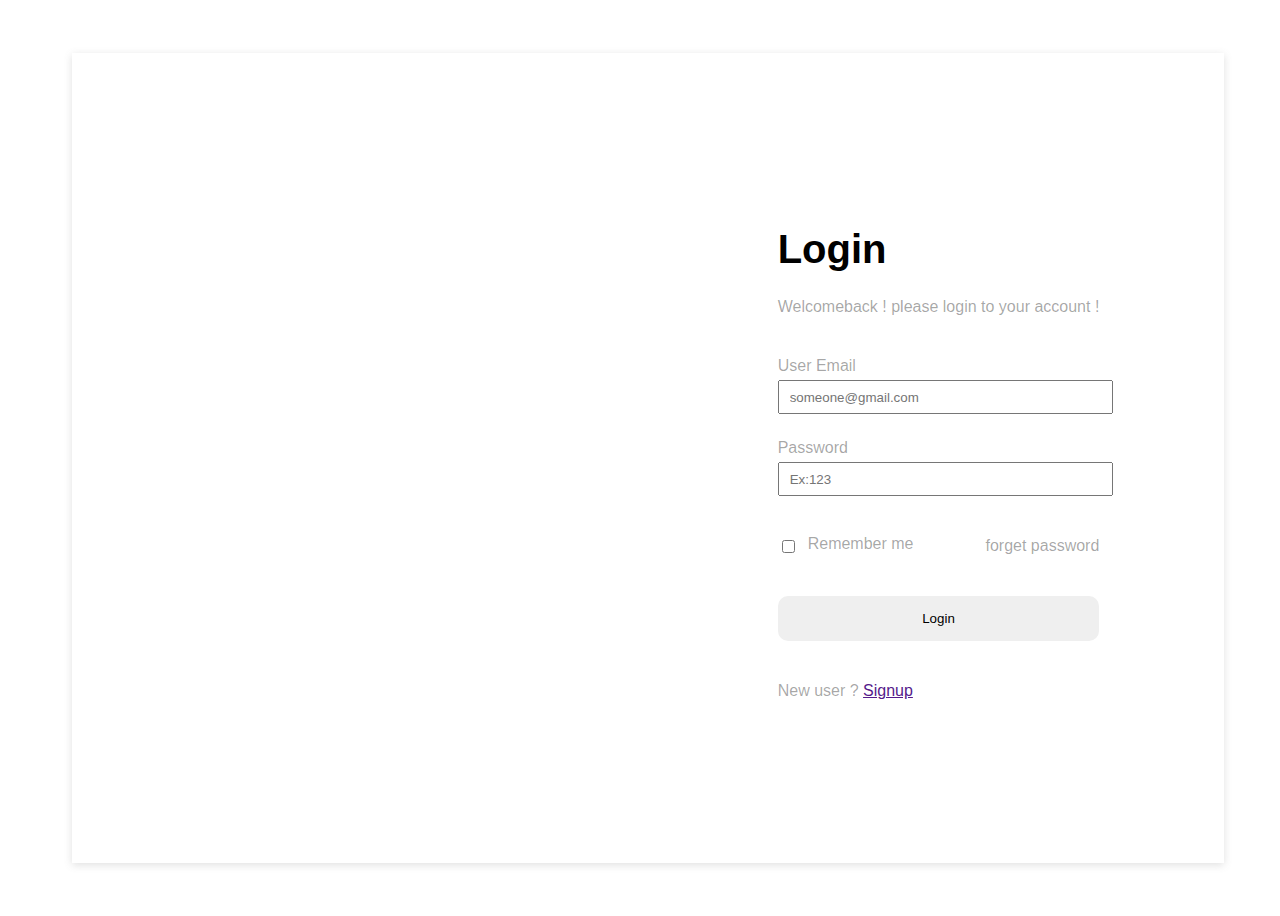
<file: index.html>
<!DOCTYPE html>
<html lang="en">
<head>
    <meta charset="UTF-8">
    <meta name="viewport" content="width=device-width, initial-scale=1.0">
    <title>Document</title>
    <style>
        *{
            padding: 0;
            font-family: Arial, Helvetica, sans-serif;
        }
        body{
            width: 100%;
            height: 100vh;
            display: flex;
            justify-content: center;
            align-items: center;

        }
        .container{
            width: 90%;
            height: 90vh;
            box-shadow: rgba(99, 99, 99, 0.2) 0px 2px 8px 0px;
          
            display: flex;

        }
        .container>.left{
            width: 50%;
            height: 100%;
            background-repeat: no-repeat;
            background-size: cover;
            background-position: center;
            display: flex;
            align-items: center;
            padding-left: 10px;
            background-image: url('https://i.pinimg.com/736x/05/43/3c/05433c9e677812cbe3ed3f5f9c8f5c11.jpg');
           
        }
       
        .container>.right{
             width: 50%;
            height: 100%;
            display: flex;
            justify-content: center;
            align-items: center;
            gap: 20px;
           


        }
        .container>.right>.center{
            display: flex;
            flex-direction: column;
            gap: 25px;
            
        }
      h1{
            font-weight: 900;
            font-size: 40px;
        }
        p{
            color: rgba(0, 0, 0, 0.357);
        }
        .username {
            display: flex;
            flex-direction: column;

            input{
                height: 30px;
                width: 100%;
                padding-left: 10px;
            }
        }
        .pass{
             display: flex;
            flex-direction: column;
            

            input{
                height: 30px;
                width: 100%;
                padding-left: 10px;
            }
        }
        .checkbox{
            display: flex;
            justify-content:space-between;
        }
        label{
            margin-bottom: 5px;
            color: rgba(0, 0, 0, 0.358);
        }

        

    </style>
</head>
<body>


    <div class="container">
        <div class="left">
            <h1 style="font-weight: 900; color: white; font-size: 55px;">WELCOME <br> BACK</h1>

        </div>
        <div class="right">

            <div class="center">
                 <div>
            <h1>Login</h1>
            <p>Welcomeback ! please login to your account ! </p>
          </div>

          <div class="username">
            <label for="">User Email</label>
            <input type="text" placeholder="someone@gmail.com">
          </div>
          <div class="pass">
            <label for="">Password</label>
            <input type="text" placeholder="Ex:123">
          </div>

          <div class="checkbox">
           <div style="display: flex ; align-items: center; gap: 10px;">
            
            <input type="checkbox">
             <label for="">Remember me</label>
           </div>
           <p>forget password</p>

          </div>

          <div class="btn">
            <button style="width: 100%; padding: 15px 0px; border-radius: 10px; border: none;">Login</button>
          </div>
          <p>New user ? <a href="">Signup</a></p>

            </div>
         

        </div>
    </div>


    
</body>
</html>
</file>
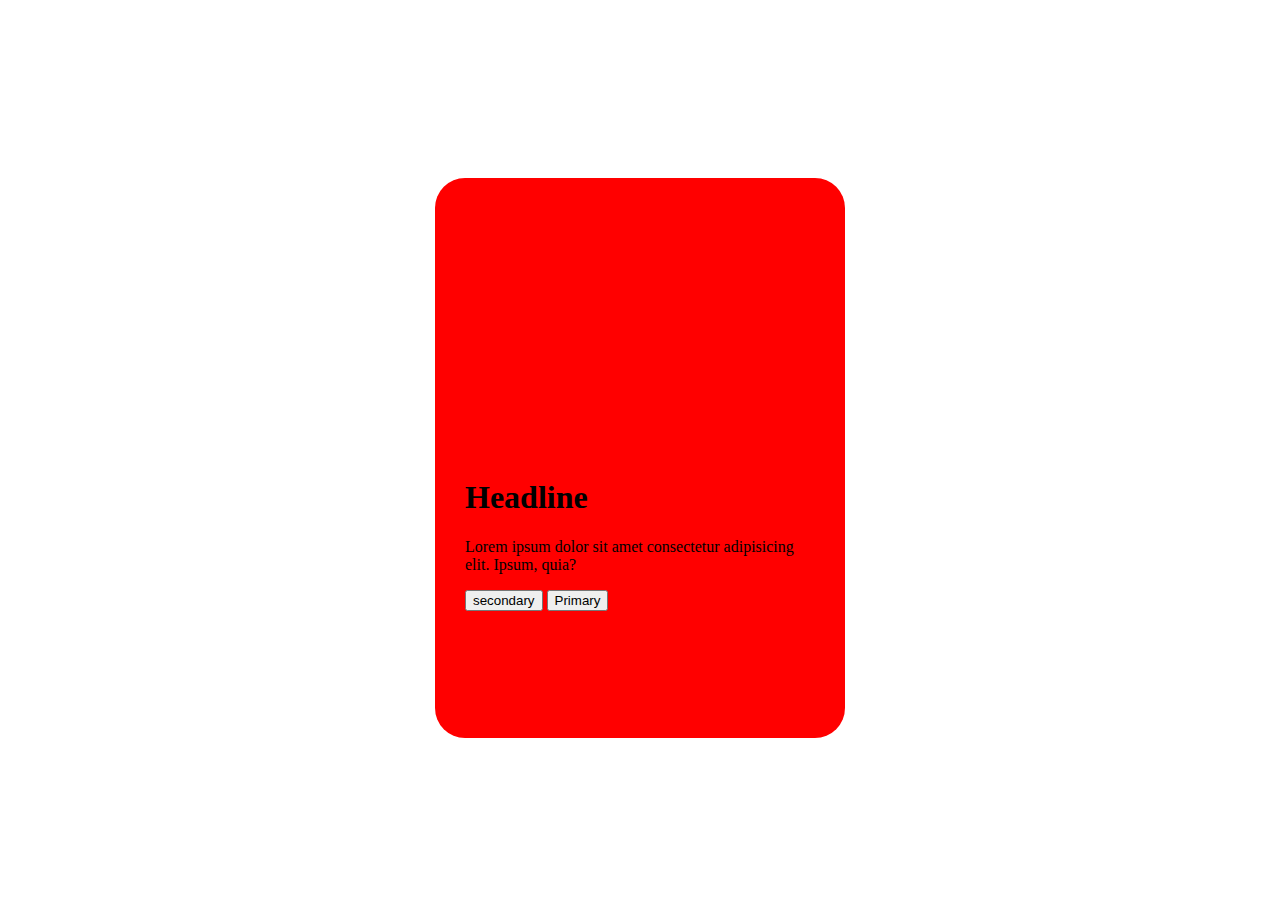
<file: card_hover.html>
<!DOCTYPE html>
<html lang="en">
<head>
    <meta charset="UTF-8">
    <meta name="viewport" content="width=device-width, initial-scale=1.0">
    <title>Document</title>

    <style>

        .container{
            display: flex;
            justify-content: center;
            align-items: center;
            height: 100vh;
            
        }
        .container>.card{
            background-color: red;
            width: 350px;
            height: 500px;
            border-radius: 30px;
            padding: 30px;

        }
        .container>.card>.image{
            height: 50%;
            width: 100%;
            background-image: url('https://i.pinimg.com/736x/6d/c4/d6/6dc4d6d8b8b11839de2b5e2c243b8f30.jpg');
            border-radius: 30px;
            background-position: top;
            background-size: cover;
        }
         .container>.card>.image:hover{
            height: 50%;
            width: 100%;
            border-radius: 30px;
            transform: scaleX(-1);
            background-position: top;
            background-size: cover;
         }



    </style>
</head>
<body>

    <div class="container">
        <div class="card">
            <div class="image">

            </div>
            <div class="text">
                <h1>Headline</h1>
                <p>Lorem ipsum dolor sit amet consectetur adipisicing elit. Ipsum, quia?</p>
            </div>
            <div class="btn">
                <button>secondary</button>
                <button>Primary</button>
            </div>

        </div>
    </div>
    
</body>
</html>
</file>
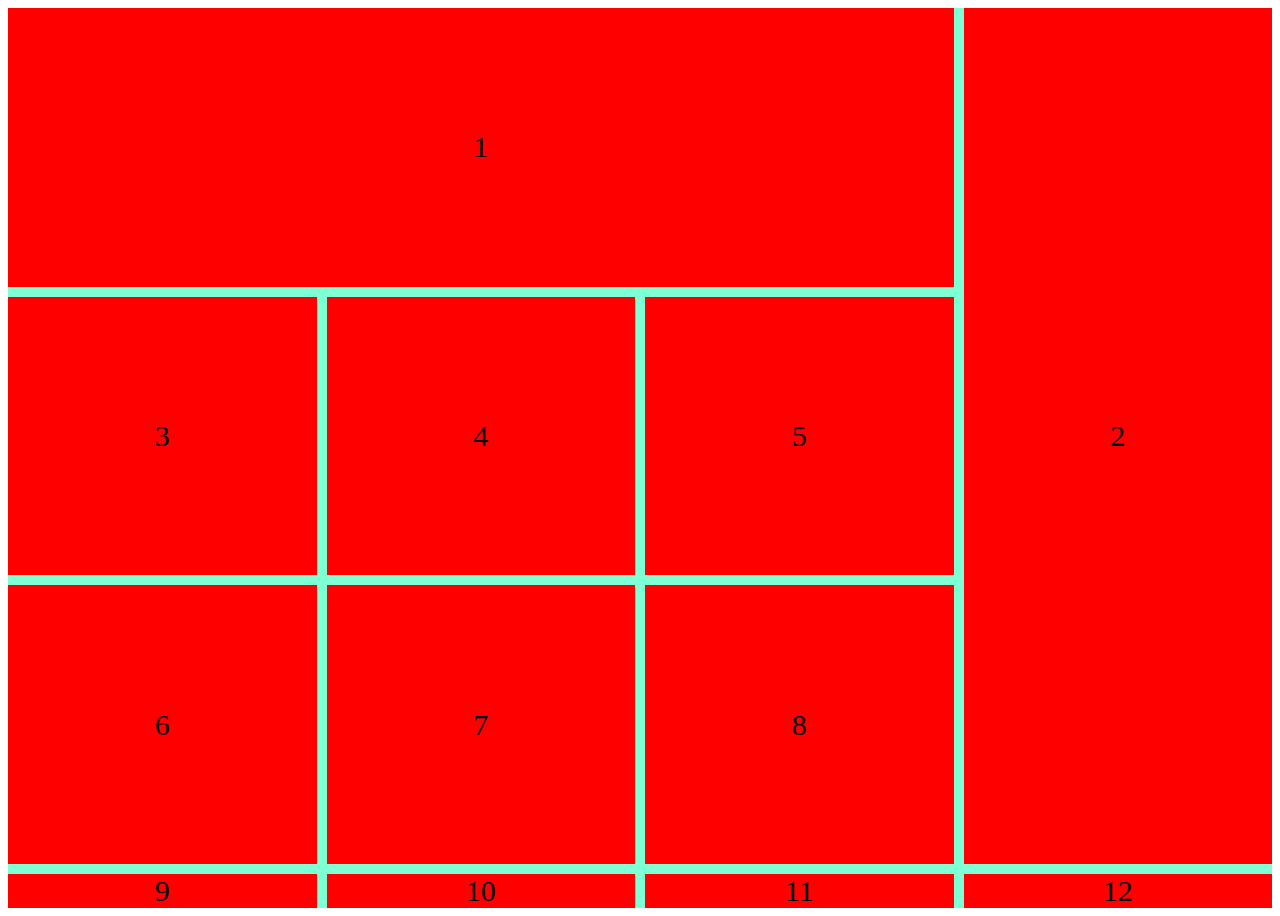
<file: displayGride.html>
<!DOCTYPE html>
<html lang="en">
<head>
    <meta charset="UTF-8">
    <meta name="viewport" content="width=device-width, initial-scale=1.0">
    <title>Document</title>
    <style>

        .container{
            width: 100%;
            height: 100vh;
            background-color: aquamarine;
            display: grid;
            grid-template-columns:repeat(4,10fr);
            grid-template-rows:  repeat(3,1fr);
            gap: 10px;

        }
        .box{
            background-color: red;
            font-size: 30px;
            display: flex;
            justify-content: center;
            align-items: center;
        }
        .box1{
            grid-column: 1/4;
        }
        .box2{
            grid-column: 4/5;
            grid-row: 1/4;
        }

    </style>
</head>
<body>

    <div class="container">
    <div class="box box1">1</div>
    <div class="box box2">2</div>
    <div class="box box3">3</div>
    <div class="box box4">4</div>
    <div class="box box5">5</div>
    <div class="box box6">6</div>
    <div class="box box7">7</div>
    <div class="box box8">8</div>
    <div class="box box9">9</div>
    <div class="box box10">10</div>
    <div class="box box11">11</div>
    <div class="box box12">12</div>
    </div>


    
</body>
</html>
</file>
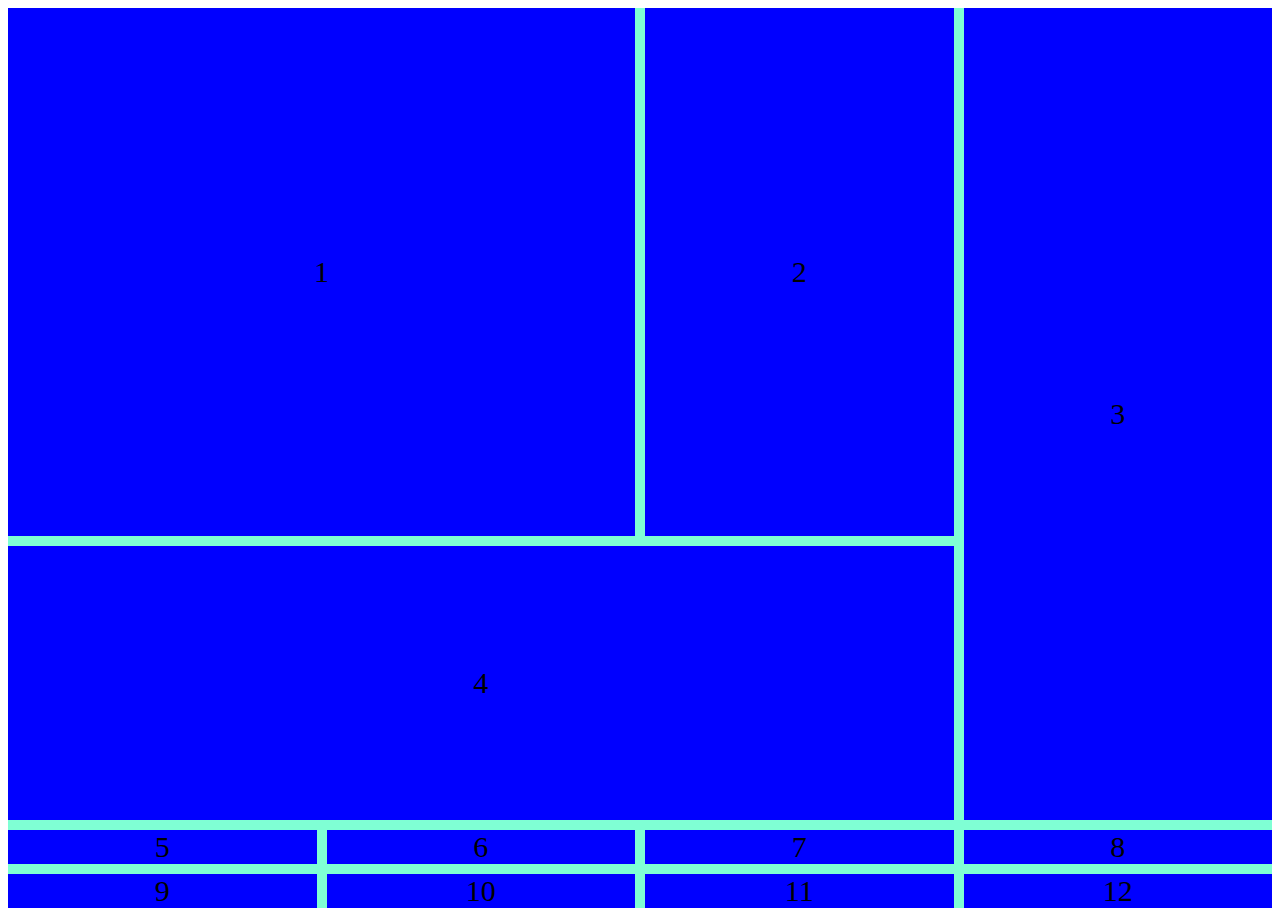
<file: GridArea.html>
<!DOCTYPE html>
<html lang="en">
<head>
    <meta charset="UTF-8">
    <meta name="viewport" content="width=device-width, initial-scale=1.0">
    <title>Document</title>

    <style>
        .container{
            width: 100%;
            height: 100vh;
            background-color: aquamarine;
            display: grid;
            grid-template-columns: repeat(4,1fr);
            grid-template-rows: 2fr 1fr ;
            gap: 10px;

            grid-template-areas: "A A C D "
                                 "E E E D "
                                 "E E E D ";
        }
        .box{
            background-color: blue;
            color: black;
            display: flex;
            justify-content: center;
            align-items: center;
            font-size: 30px;
        }
        .box1{
            grid-area: A;
        }
        .box3{
            grid-area: D;
        }
        .box4{
            grid-area: E;
        }
    </style>
</head>
<body>



    <div class="container">
        <div class="box box1">1</div>
    <div class="box box2">2</div>
    <div class="box box3">3</div>
    <div class="box box4">4</div>
    <div class="box box5">5</div>
    <div class="box box6">6</div>
    <div class="box box7">7</div>
    <div class="box box8">8</div>
    <div class="box box9">9</div>
    <div class="box box10">10</div>
    <div class="box box11">11</div>
    <div class="box box12">12</div>

    </div>
   

    
</body>
</html>
</file>
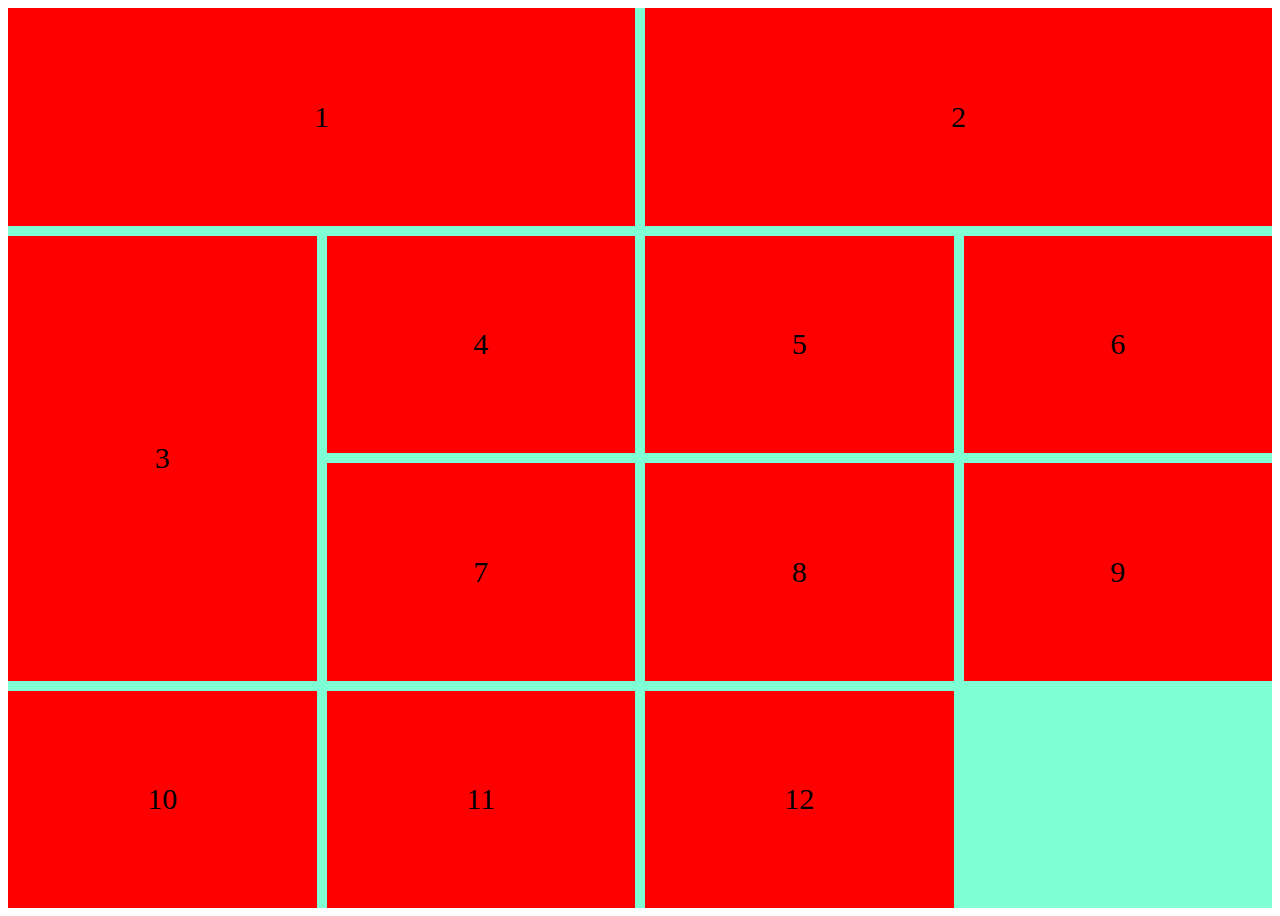
<file: nthGride.html>
<!DOCTYPE html>
<html lang="en">

<head>
    <meta charset="UTF-8">
    <meta name="viewport" content="width=device-width, initial-scale=1.0">
    <title>Document</title>

    <style>
        .container{
            width: 100%;
            height: 100vh;
            background-color: aquamarine;
            display: grid;
            grid-template-rows: repeat(4,1fr);
            grid-template-columns: repeat(4,1fr);
            gap: 10px;
        }
        .box{
            background-color: red;
            display: flex;
            justify-content: center;
            align-items: center;
            font-size: 30px;
        }
        .box:nth-child(1){
            grid-column: span 2;

        }
        .box:nth-child(2){
            grid-column: span 2;
        }
        .box:nth-child(3){
            grid-column: span 1;
            grid-row: span 2;
        }
     

    </style>
</head>

<body>

    <div class="container">
        <div class=" box">1</div>
        <div class=" box">2</div>
        <div class=" box">3</div>
        <div class=" box">4</div>
        <div class=" box">5</div>
        <div class=" box">6</div>
        <div class=" box">7</div>
        <div class=" box">8</div>
        <div class=" box">9</div>
        <div class=" box ">10</div>
        <div class=" box">11</div>
        <div class=" box">12</div>
    </div>


</body>

</html>
</file>
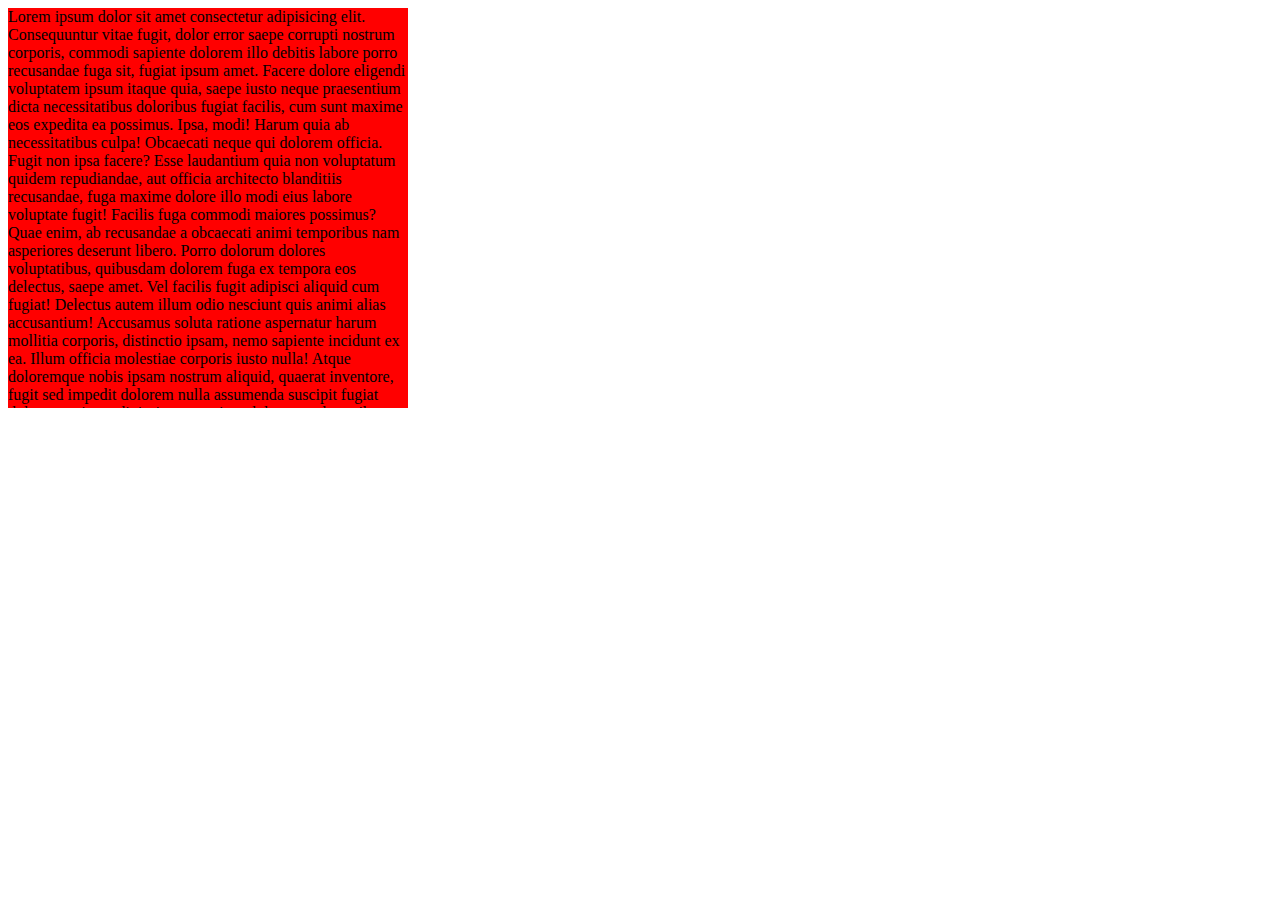
<file: podo.html>
<!DOCTYPE html>
<html lang="en">
<head>
    <meta charset="UTF-8">
    <meta name="viewport" content="width=device-width, initial-scale=1.0">
    <title>Document</title>
    <style>
        div{
            width: 400px;
            height: 400px;
            background-color: red;
            overflow: scroll;

        }
        div::-webkit-scrollbar{
            display: no;
        }
      


    </style>
</head>
<body>


    <div>
        Lorem ipsum dolor sit amet consectetur adipisicing elit. Consequuntur vitae fugit, dolor error saepe corrupti nostrum corporis, commodi sapiente dolorem illo debitis labore porro recusandae fuga sit, fugiat ipsum amet.
        Facere dolore eligendi voluptatem ipsum itaque quia, saepe iusto neque praesentium dicta necessitatibus doloribus fugiat facilis, cum sunt maxime eos expedita ea possimus. Ipsa, modi! Harum quia ab necessitatibus culpa!
        Obcaecati neque qui dolorem officia. Fugit non ipsa facere? Esse laudantium quia non voluptatum quidem repudiandae, aut officia architecto blanditiis recusandae, fuga maxime dolore illo modi eius labore voluptate fugit!
        Facilis fuga commodi maiores possimus? Quae enim, ab recusandae a obcaecati animi temporibus nam asperiores deserunt libero. Porro dolorum dolores voluptatibus, quibusdam dolorem fuga ex tempora eos delectus, saepe amet.
        Vel facilis fugit adipisci aliquid cum fugiat! Delectus autem illum odio nesciunt quis animi alias accusantium! Accusamus soluta ratione aspernatur harum mollitia corporis, distinctio ipsam, nemo sapiente incidunt ex ea.
        Illum officia molestiae corporis iusto nulla! Atque doloremque nobis ipsam nostrum aliquid, quaerat inventore, fugit sed impedit dolorem nulla assumenda suscipit fugiat dolore nesciunt adipisci accusantium dolorum voluptatibus necessitatibus. Veritatis?
        Illo magnam aliquam exercitationem illum deleniti voluptatum doloribus aperiam officiis obcaecati voluptatem reprehenderit sunt provident repudiandae atque, itaque ipsum esse aspernatur. Iste omnis odit adipisci commodi aspernatur id architecto neque.
        Expedita molestiae harum reprehenderit aliquid. Iusto cumque placeat ipsam sapiente necessitatibus labore consequuntur qui distinctio voluptatum doloremque odit nostrum eius dolorem saepe, atque libero! Voluptas possimus adipisci veritatis minus debitis?
        Minima assumenda, facilis rerum eum ad atque maiores eaque, aperiam iure amet neque maxime? Nostrum, neque praesentium, itaque sunt recusandae nesciunt odit necessitatibus officia ab minima quo vero exercitationem impedit.
        Nostrum minus magnam magni ipsam quasi error quisquam corporis praesentium, suscipit mollitia tempore, autem excepturi id quas est pariatur. Beatae nobis obcaecati tenetur! Nam nihil illo optio, aspernatur repudiandae voluptates?
        A, facere! Maiores, nobis cum. Architecto modi vel accusantium dolor repellendus, eveniet fugit quae! Dolores ad reiciendis accusamus cumque, voluptas velit odio labore dicta nobis laborum alias cupiditate rem? Omnis.
        Doloremque, sint aliquam fugiat nobis repellendus error minima, minus quidem omnis doloribus repudiandae nesciunt saepe reprehenderit, ipsam voluptatum soluta sequi ad delectus libero. Ab, id! Perspiciatis quas magni similique explicabo.
        Voluptatem mollitia aliquam sequi voluptatum omnis esse quos voluptate, in consequuntur optio exercitationem commodi rem dolor tempora fugit non corporis nesciunt quis dicta nulla, minima voluptas? Illum praesentium neque quod?
        Deserunt fuga adipisci inventore id alias ex delectus numquam iste asperiores, aspernatur voluptatibus, magnam consequatur voluptate impedit dicta, tenetur quisquam modi. Tempore deleniti ipsum, quia voluptates sit asperiores eius laudantium!
        Quam quod quas vitae libero atque. Commodi ut provident sint accusantium cum eius maiores, perferendis unde deserunt fuga illo possimus tempora soluta error, culpa repellendus odio expedita consequatur ex! Modi.
        Molestias velit voluptas dolorum soluta voluptate nisi illum suscipit voluptates, fuga placeat maxime doloremque? Voluptates, quam animi quos iusto qui ex expedita officia aliquid fugiat nulla reiciendis ea rerum non.
        Numquam soluta magnam laborum, quia nostrum perspiciatis praesentium natus est a? In sequi labore sit similique rerum animi atque nesciunt exercitationem, architecto quae ut mollitia commodi? Provident nemo tempore ipsam!
        Doloribus accusantium dolorum laudantium, iusto excepturi illo, officia fuga quo eos culpa id, at tenetur facilis repellat odio adipisci! Magni odit dolore quaerat optio at nesciunt perferendis tempore nulla repellendus!
        Debitis, totam! Quas numquam similique in dicta earum dignissimos consectetur minima facere illo tenetur nostrum blanditiis quos atque perferendis culpa, impedit consequatur necessitatibus odit totam expedita laudantium officiis error nobis.
        Id sed culpa, veritatis quibusdam cumque harum, voluptas, debitis autem labore atque iusto dolor tenetur accusantium nihil eaque? Unde ea voluptatem labore veniam inventore dolore iusto quia placeat magni minima.
        Eligendi laudantium ipsa culpa unde cumque maiores minima molestias optio accusantium quisquam quia, corrupti perspiciatis voluptates, rerum recusandae temporibus possimus iste nisi magni aperiam necessitatibus. Ipsum minima autem aut fuga.
        Minus, beatae magnam omnis necessitatibus consectetur, dolorem enim neque, recusandae at mollitia ipsa nihil! Ab dolore, iste quod excepturi ex doloribus, voluptates placeat corporis tempora in corrupti nobis commodi dolor.
        Voluptatum eum sed repudiandae impedit dolorem suscipit nisi voluptates magni asperiores quia molestiae culpa beatae, adipisci quibusdam incidunt nesciunt tempora! Autem debitis, expedita eaque ea natus asperiores saepe recusandae excepturi.
        Magnam commodi, dolore nostrum iste dicta ea minima ipsum veniam reiciendis voluptatibus totam vero temporibus quae optio asperiores atque expedita odio maxime officia quasi illo voluptatem. Rem atque amet numquam?
        Aspernatur molestias aut nostrum corporis natus voluptate optio in ducimus vitae, consequatur esse dignissimos maxime. Aperiam velit culpa, sint obcaecati ratione, earum quos quas praesentium maxime necessitatibus reiciendis est quisquam.
        Vel ullam, impedit sequi natus recusandae eveniet distinctio earum voluptate veritatis. Provident excepturi voluptatem incidunt. Amet voluptatum nostrum officiis beatae? Blanditiis voluptatum odit ullam perferendis autem sunt molestias sequi veritatis.
        Tenetur corporis ipsam nobis expedita quidem veniam adipisci saepe provident! Perferendis amet reprehenderit iure molestias fugit id, molestiae minus repellendus! Eligendi quia ducimus voluptates sequi ut ipsum? Voluptates, ullam beatae?
        Asperiores harum doloremque in consequuntur amet eum cum officia magnam molestiae, aspernatur reprehenderit fugiat itaque sint atque, aliquid iusto minima qui. Nostrum omnis tenetur perferendis cupiditate repudiandae accusamus? Quo, veritatis.
        Eveniet hic, dolorem eum iure et odit suscipit, fugit eaque veniam optio blanditiis nostrum fugiat? Sit dolor voluptas debitis, velit, modi expedita eius aut consequuntur aspernatur dolores reprehenderit delectus in.
        Omnis doloribus corporis enim alias quo assumenda repudiandae laudantium reprehenderit ducimus, facilis harum exercitationem atque dolore minus quaerat quidem, maxime laborum. Omnis labore veniam corporis nam unde et, quidem ea.
        Eaque saepe nisi aperiam a eius minus accusantium deserunt voluptatum magni itaque eligendi sunt, quisquam delectus! Quo delectus rerum magni deleniti, eos amet dignissimos blanditiis? Atque ipsum quidem necessitatibus tempora.
        Dolor ad minus nisi consectetur dolorum cupiditate voluptates ab? Possimus corrupti dolorem minus, totam doloremque rerum itaque vel ex magni animi, molestias iure voluptatibus cupiditate dolor consequatur dolore dolorum quae.
        Vitae nisi earum quisquam similique optio aliquid amet molestiae neque ut laudantium enim, consequuntur animi id atque eius eaque totam tempora pariatur perferendis perspiciatis accusamus exercitationem! Nobis cupiditate iste qui?
        Quam perferendis rem qui beatae aliquid officiis asperiores maxime ea corrupti, quisquam dolore totam. Architecto quidem eveniet facilis culpa quam quaerat libero vero commodi optio magnam voluptatum, debitis, velit ut.
        Rerum distinctio quaerat quibusdam mollitia quidem, sed sint, molestiae placeat iure esse reprehenderit ullam corrupti eaque nihil beatae voluptatum commodi facere quisquam. Blanditiis quam quod doloremque unde, possimus nisi voluptatibus!
        Numquam debitis velit asperiores dicta tenetur et nisi, assumenda doloribus illum, unde recusandae a consequuntur perspiciatis enim reprehenderit laudantium vel nobis maiores quo dolor provident eum exercitationem ea? Rem, earum!
        Quod, quibusdam explicabo. Molestias dolorem omnis ipsum numquam. Reprehenderit sequi pariatur nisi repellat, iusto sed tenetur tempore delectus labore earum, saepe ut nostrum cupiditate quam ad magni, voluptatum rem exercitationem?
        Aliquam, voluptatibus ipsum repellendus sequi eveniet distinctio vitae tempora doloremque voluptates non maiores totam reprehenderit quod ratione iure, unde eligendi facere asperiores! Qui unde repellendus optio laudantium, reprehenderit distinctio voluptatum.
        Fugit nobis sed fuga, et autem non sapiente eum nisi sequi quaerat, amet facere quidem quas atque ab optio voluptates cum ex fugiat quos impedit ipsum assumenda dolor culpa! Ut!
        Voluptatem a voluptate labore fugiat magnam aperiam, rerum voluptatum tempora ea, sit, iste similique illo molestiae id ducimus hic? Iusto fuga at quaerat reiciendis laboriosam optio nisi beatae, odio laborum?
        Ipsa soluta a minus, enim cum et aspernatur itaque molestiae dolores magnam non minima quam saepe quo, sequi unde deleniti ipsum laudantium, dolorum laboriosam eaque porro voluptatibus. Quaerat, dolore neque.
        Excepturi nihil libero omnis atque cupiditate quae nulla tempore similique obcaecati consequuntur quia aut culpa error quisquam ipsum, laboriosam architecto voluptatibus assumenda saepe non minima quo eos veritatis. Rem, totam!
        Itaque ex labore eum at. Voluptate reprehenderit facere eos iure temporibus, hic excepturi modi eligendi laudantium veniam unde pariatur itaque quidem officiis sapiente sit officia, et, dignissimos nemo at quas?
        Magnam temporibus, quasi repellendus qui itaque assumenda modi consequuntur alias nihil animi voluptatibus molestiae minus est neque debitis nam ducimus similique eligendi rem ab, impedit quo. In at quam soluta.
        Quo assumenda distinctio eveniet excepturi, laborum earum odio facere expedita labore autem suscipit vitae, aut voluptas magni officiis, dolor magnam aliquid provident! Nulla iure quasi amet? Delectus amet autem nemo?
        Veritatis animi quasi incidunt hic voluptatum est? Illo neque error, eos perferendis voluptatum ea odit. Porro dolores laborum vitae assumenda? Mollitia, aut sunt dolore rem eius recusandae eum sint repellendus.
        Temporibus veritatis facere aliquam fuga doloribus minima, animi ea voluptates reiciendis, quod qui placeat cupiditate porro, eum doloremque cumque impedit ratione ab magni harum quis iste provident? Iusto, minima animi.
        Nulla, placeat ipsa neque, tenetur quo consequuntur, incidunt dolores nesciunt maiores ratione quasi illo sint! Eaque repellendus doloremque beatae magnam asperiores id veritatis incidunt blanditiis placeat esse et, nesciunt maxime!
        Dicta inventore itaque, error ipsum dolorem qui tenetur obcaecati modi voluptatem temporibus mollitia laudantium porro aliquam, quas repellendus expedita sint? Eius eligendi velit error natus quibusdam eveniet vero architecto quaerat?
        Enim rerum voluptas itaque optio alias iure sequi magnam iste et excepturi quidem, dolor eius. Iusto ratione consectetur, numquam ad quos voluptatem inventore non dicta vel, accusantium necessitatibus eveniet minima.

    </div>
    
</body>
</html>
</file>
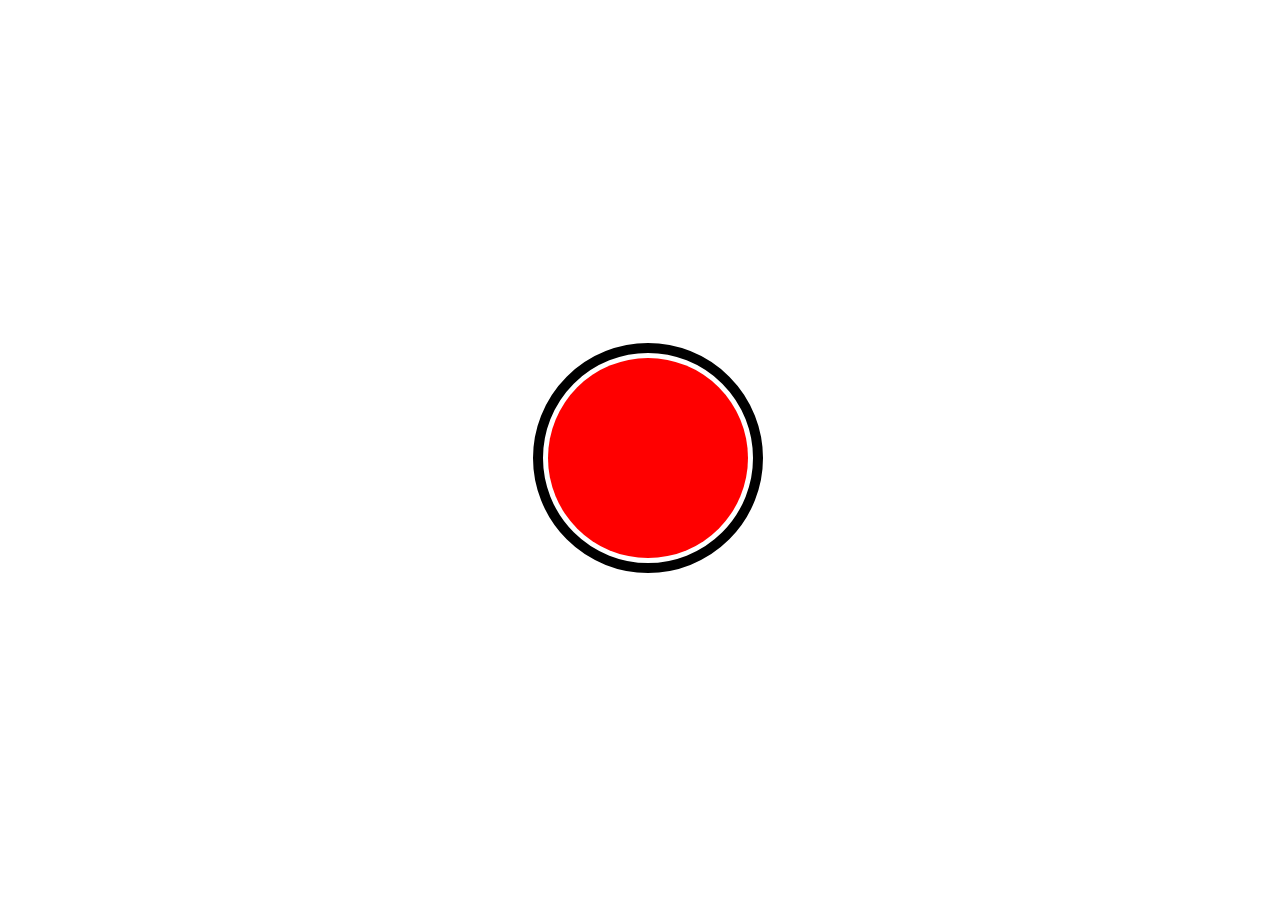
<file: position.html>
<!DOCTYPE html>
<html lang="en">

<head>
    <meta charset="UTF-8">
    <meta name="viewport" content="width=device-width, initial-scale=1.0">
    <title>Document</title>

    <style>
        body{
            width: 100%;
            height: 100vh;
            display: flex;
            justify-content: center;
            align-items: center;
            
        }
        .container {
            background-color: red;
            width: 200px;
            height: 200px;
            position: relative;
            border-radius: 100px;
            outline: 10px solid black;
            outline-offset: 5px;

        }

        /* .container>.content{
           
            background-color: blue;
            width: 180px;
            height: 180px;
            left:10px;
            top: 10px;
            position: absolute;
            border-radius: 100px;

           

        } */
    </style>

</head>

<!-- Position : static absolute  relative  fixed sticky -->

<body>


    <div class="container">
        <div class="content">

        </div>


    </div>




</body>

</html>
</file>
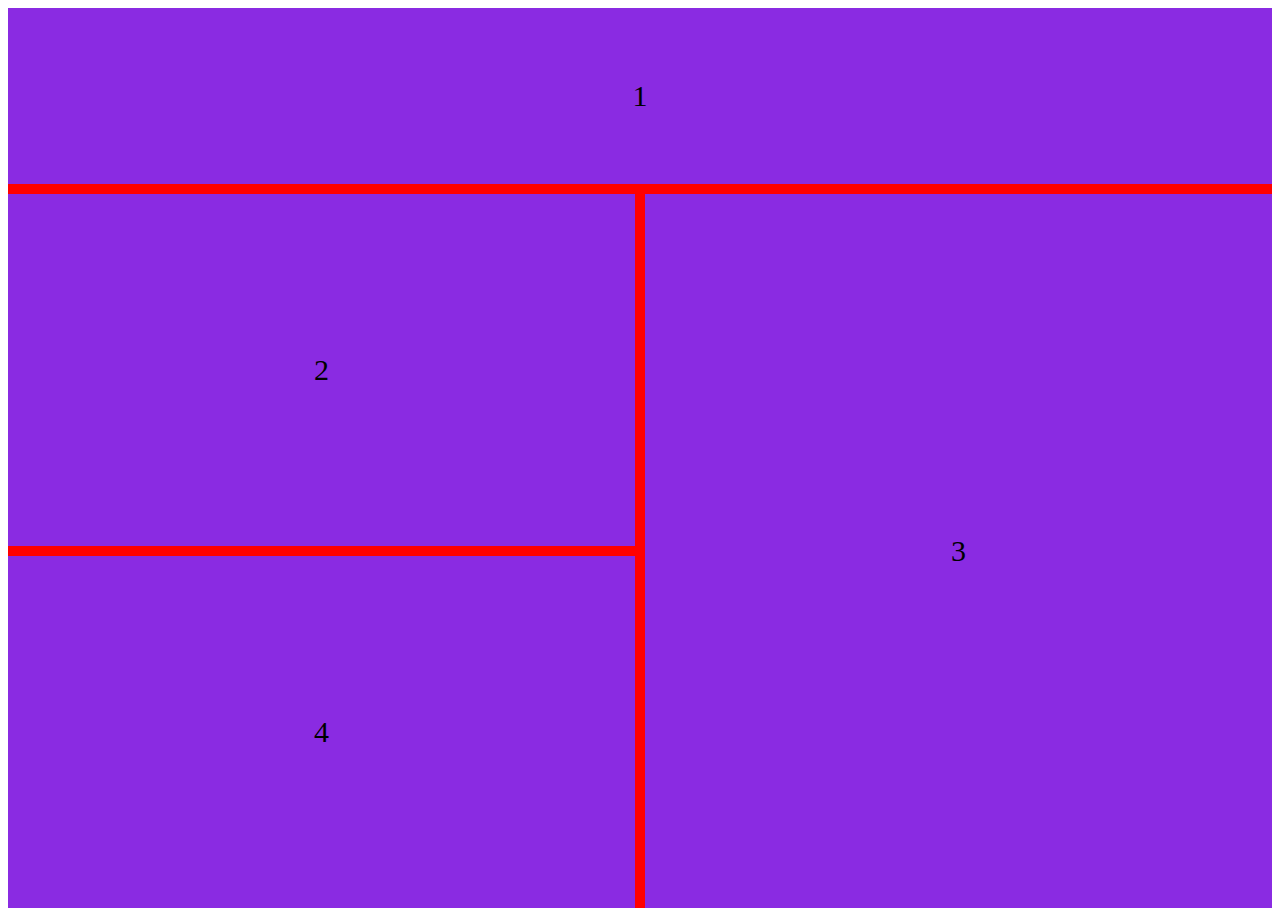
<file: responsive.html>
<!DOCTYPE html>
<html lang="en">
<head>
    <meta charset="UTF-8">
    <meta name="viewport" content="width=device-width, initial-scale=1.0">
    <title>Document</title>


    <style>
        .container{
            width: 100%;
            height: 100vh;
            background-color: red;
            display: grid;
            grid-template-columns: repeat(4,1fr);
            grid-template-rows: 1fr 2fr 2fr;
            gap: 10px;
        }
        .box{
            background-color: blueviolet;
            display: flex;
            justify-content: center;
            align-items: center;
            font-size: 30px;
        }
        .box:nth-child(1){
            grid-column: span 4;
        }
        .box:nth-child(2){
            grid-column: span 2;
        }
        .box:nth-child(3){
            grid-column: span 2;
            grid-row: span 2;
        }
        .box:nth-child(4){
            grid-column:  span 2;
        }


        @media (max-width:400px) {
            .container{
                display: grid;
                grid-template-columns: 1fr;
                grid-template-rows: 1fr 1fr 1fr 1fr  ;
            }
            .box{
                grid-column: span 1 !important;
                grid-row:  auto !important ;
                background-color: blue;
            }  
        }
    </style>

</head>
<body>

   <div class="container">
    <div class="box ">1</div>
    <div class="box">2</div>
    <div class="box ">3</div>
    <div class="box">4</div>
    
   </div>


    
</body>
</html>
</file>
